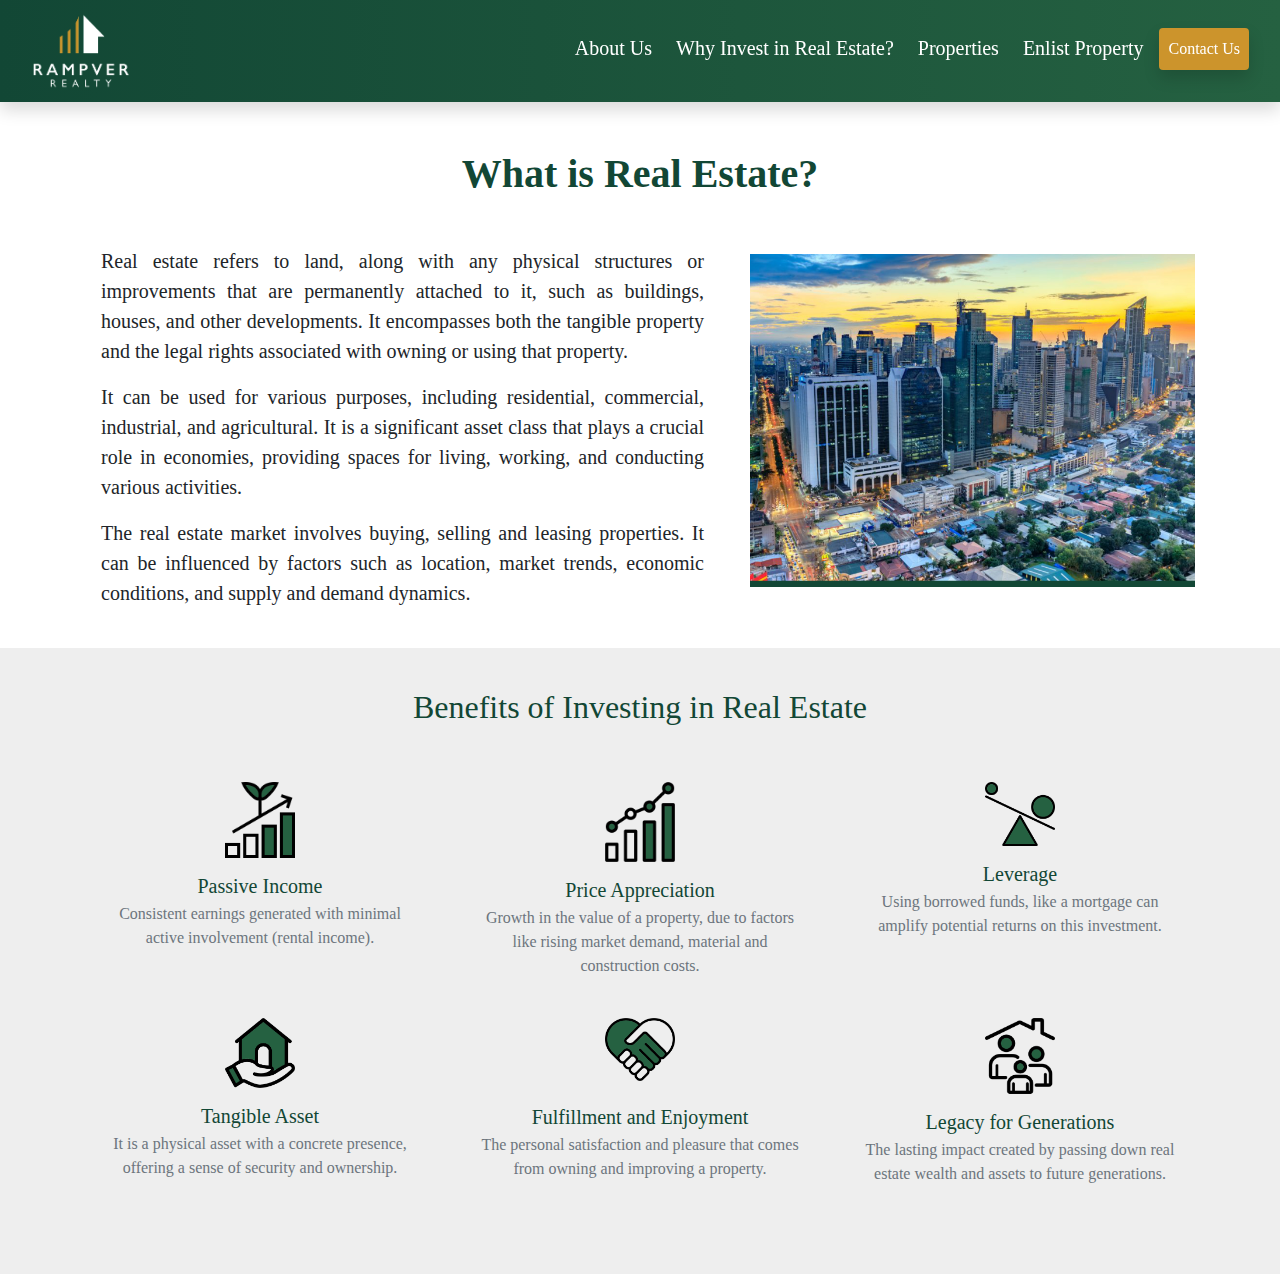
<file: investing-in-real-estate.html>
<!DOCTYPE html>
<html lang="en">
  <head>
    <!-- Required meta tags -->
    <meta charset="utf-8" />
    <meta
      name="viewport"
      content="width=device-width, initial-scale=1, shrink-to-fit=no"
    />
    <meta name="theme-color" content="#124735" />
    <meta name="mobile-web-app-capable" content="yes" />
    <meta name="apple-mobile-web-app-capable" content="yes" />
    <meta property="og:site_name" content="Rampver Realty" />
    <meta property="og:title" content="Rampver Realty | Investing in Real Estate" />
    <meta property="og:description" content="Beyond Real Estate" />
    <meta
      property="og:url"
      content="https://rampver.com/realty/investing-in-real-estate.html"
    />
    <meta property="og:image" content="" />
    <meta
      name="description"
      content="Beyond Real Estate - Committed to empowering Filipinos for financial success,
    Rampver Realty extends this promise by designing holistic
    solutions and customized strategies that can help clients
    confidently pursue their goals. We integrate financial acumen
    with real estate finesse, reshaping the possibilities in real
    estate investing and portfolio management."
    />
    <meta property="og:site_name" content="Rampver Realty" />
    <link
      rel="stylesheet"
      href="https://cdn.jsdelivr.net/npm/bootstrap@4.3.1/dist/css/bootstrap.min.css"
      integrity="sha384-ggOyR0iXCbMQv3Xipma34MD+dH/1fQ784/j6cY/iJTQUOhcWr7x9JvoRxT2MZw1T"
      crossorigin="anonymous"
    />
    <link
      rel="stylesheet"
      href="https://use.fontawesome.com/releases/v5.7.0/css/all.css"
      integrity="sha384-lZN37f5QGtY3VHgisS14W3ExzMWZxybE1SJSEsQp9S+oqd12jhcu+A56Ebc1zFSJ"
      crossorigin="anonymous"
    />
    <link rel="stylesheet" src="./style.css" href="./style.css" />
    <link
      rel="icon"
      href="https://res.cloudinary.com/rampver-financials/image/upload/v1695264084/realty-site/fav-rr.png"
      type="image/png"
      sizes="16x20"
    />
    <title>Rampver Realty | Investing in Real Estate</title>
    <script
      src="https://code.jquery.com/jquery-3.3.1.slim.min.js"
      integrity="sha384-q8i/X+965DzO0rT7abK41JStQIAqVgRVzpbzo5smXKp4YfRvH+8abtTE1Pi6jizo"
      crossorigin="anonymous"
    ></script>
  </head>

  <body>
    <!-- navbar -->
    <span id="navbarSet" class="sticky-top"></span>
    <script src="./rr-components/navbar.js"></script>
    <!-- navbar -->
    <!-- header -->
    <div>
      <div class="container">
        <br />
        <br />
        <div class="text-center">
          <h1 class="gsBold text-rampver font-weight-bolder text-center">
            What is Real Estate?
          </h1>
        </div>
        <br />
        <div class="row">
          <div class="col-lg-5 col-md-12 col-sm-12 col-xs-12 d-md-none">
            <div class="text-center mx-3">
              <br />
              <img
                src="./img/invest-real-estate/header-cover.jpg"
                class="img-responsive w-100 mb-2"
              />
              <br />
            </div>
          </div>
          <div class="col-lg-7 col-md-12 col-sm-12 col-xs-12">
            <div class="lead text-justify gs mt-3 px-3 flexible-text">
              <p>
                Real estate refers to land, along with any physical structures
                or improvements that are permanently attached to it, such as
                buildings, houses, and other developments. It encompasses both
                the tangible property and the legal rights associated with
                owning or using that property.
              </p>
              <p>
                It can be used for various purposes, including residential,
                commercial, industrial, and agricultural. It is a significant
                asset class that plays a crucial role in economies, providing
                spaces for living, working, and conducting various activities.
              </p>
              <p>
                The real estate market involves buying, selling and leasing
                properties. It can be influenced by factors such as location,
                market trends, economic conditions, and supply and demand
                dynamics.
              </p>
            </div>
          </div>
          <div class="col-lg-5 col-md-12 col-sm-12 col-xs-12 d-none d-md-block">
            <div class="text-center">
              <br />
              <img
                src="./img/invest-real-estate/header-cover.jpg"
                class="img-responsive w-100"
              />
            </div>
          </div>
        </div>
      </div>
      <br>
    </div>
    <!-- header -->
    <!-- benefits -->
    <div style="background-color: #eeeeee">
      <div class="container text-center">
        <br />
        <h2 class="text-rampver gsBold mt-3">
          Benefits of Investing in Real Estate
        </h2>
        <br />
        <br>
        <div class="row">
          <div class="col-lg-4 col-md-6 col-sm-12 col-xs-12 text-center">
            <img
              src="./img/invest-real-estate/benefits-icons/passive-income.png"
              alt=""
              style="width: 70px"
            />
            <br />
            <h5 class="gsBold text-rampver mb-1 mt-3">Passive Income</h5>
            <p class="text-secondary gs mx-3">
              Consistent earnings generated with minimal active involvement
              (rental income).
            </p>
            <br />
          </div>
          <div class="col-lg-4 col-md-6 col-sm-12 col-xs-12 text-center">
            <img
              src="./img/invest-real-estate/benefits-icons/price.png"
              alt=""
              style="width: 70px"
            />
            <br />
            <h5 class="gsBold text-rampver mb-1 mt-3">Price Appreciation</h5>
            <p class="text-secondary gs mx-3">
              Growth in the value of a property, due to factors like rising
              market demand, material and construction costs.
            </p>
            <br />
          </div>
          <div class="col-lg-4 col-md-6 col-sm-12 col-xs-12 text-center">
            <img
              src="./img/invest-real-estate/benefits-icons/leverage.png"
              alt=""
              style="width: 70px"
            />
            <br />
            <h5 class="gsBold text-rampver mb-1 mt-3">Leverage</h5>
            <p class="text-secondary gs mx-3">
              Using borrowed funds, like a mortgage can amplify potential
              returns on this investment.
            </p>
            <br />
          </div>
          <div class="col-lg-4 col-md-6 col-sm-12 col-xs-12 text-center">
            <img
              src="./img/invest-real-estate/benefits-icons/tangible.png"
              alt=""
              style="width: 70px"
            />
            <br />
            <h5 class="gsBold text-rampver mb-1 mt-3">Tangible Asset</h5>
            <p class="text-secondary gs mx-3">
              It is a physical asset with a concrete presence, offering a sense
              of security and ownership.
            </p>
            <br />
          </div>
          <div class="col-lg-4 col-md-6 col-sm-12 col-xs-12 text-center">
            <img
              src="./img/invest-real-estate/benefits-icons/happiness.png"
              alt=""
              style="width: 70px"
            />
            <br />
            <h5 class="gsBold text-rampver mb-1 mt-4">
              Fulfillment and Enjoyment
            </h5>
            <p class="text-secondary gs mx-3">
              The personal satisfaction and pleasure that comes from owning and
              improving a property.
            </p>
            <br />
          </div>
          <div class="col-lg-4 col-md-6 col-sm-12 col-xs-12 text-center">
            <img
              src="./img/invest-real-estate/benefits-icons/legacy.png"
              alt=""
              style="width: 70px"
            />
            <br />
            <h5 class="gsBold text-rampver mb-1 mt-3">
              Legacy for Generations
            </h5>
            <p class="text-secondary gs mx-3">
              The lasting impact created by passing down real estate wealth and
              assets to future generations.
            </p>
            <br />
          </div>
        </div>
      </div>
      <br>
      <br>
    </div>
    <!-- benefits -->

    <!-- cookie consent -->
    <div id="cookieconsent"></div>
    <link
      rel="stylesheet"
      href="https://rampver.com/offers/mutual-funds/dependencies/cookieconsent.min.css"
    />
    <script src="https://rampver.com/offers/mutual-funds/dependencies/cookieconsent.min.js"></script>
    <!-- cookie consent -->
    <!-- Essential JS -->
    <script
      src="https://cdn.jsdelivr.net/npm/popper.js@1.14.7/dist/umd/popper.min.js"
      crossorigin="anonymous"
    ></script>
    <script
      src="https://cdn.jsdelivr.net/npm/bootstrap@4.3.1/dist/js/bootstrap.min.js"
      integrity="sha384-JjSmVgyd0p3pXB1rRibZUAYoIIy6OrQ6VrjIEaFf/nJGzIxFDsf4x0xIM+B07jRM"
      crossorigin="anonymous"
    ></script>
    <!-- Essential JS -->
    <!-- Marketing JS -->
    <script
      src="//instant.page/5.1.1"
      type="module"
      integrity="sha384-MWfCL6g1OTGsbSwfuMHc8+8J2u71/LA8dzlIN3ycajckxuZZmF+DNjdm7O6H3PSq"
    ></script>
    <script>
      // Function to check the screen size and remove the "lead" class if necessary
      function checkScreenSize() {
        var headerText = document.querySelector(".flexible-text");

        if (window.innerWidth <= 576) {
          // You can adjust this screen width as needed
          headerText.classList.remove("lead");
        } else {
          headerText.classList.add("lead");
        }
      }
      // Initial check on page load
      checkScreenSize();
      // Listen for window resize events
      window.addEventListener("resize", checkScreenSize);
    </script>
  </body>
</html>
</file>
<file: style.css>
/* @font-face {
    font-family: "Gill Sans";
    src: url("./fonts/Gill-Sans.woff");
}

@font-face {
    font-family: "Gill Sans Bold";
    src: url('./fonts/Gill-Sans-Bold.woff');
} */


@font-face {
    font-family: "Gill Sans";
    src: url("https://res.cloudinary.com/rampver-financials/raw/upload/v1667045228/neo-website/fonts/Gill-Sans.woff");
}

@font-face {
    font-family: "Gill Sans Bold";
    src: url('https://res.cloudinary.com/rampver-financials/raw/upload/v1667045228/neo-website/fonts/Gill-Sans-Bold.woff');
}


html,
body {
    padding: 0 !important;
    margin: 0 !important;
    width: 100% !important;
    box-sizing: border-box;
    scroll-behavior: smooth;
}


.gs {
    font-family: 'Gill Sans';
}

.font-rf-green {
    font-family: 'Gill Sans';
}

.gsBold {
    font-family: 'Gill Sans Bold'
}

.navbar {
    background: linear-gradient(to right, #124735, #256141);
    align-content: center;
}

.navbar-brand p {
    color: #ffffff;
}

.navbar-brand img {
    width: 100px;
}

.navbar-nav ul li a {
    color: #ffffff;
    font-size: 150%;
    opacity: 100%;
    font-family: 'Gill Sans';
}

.navbar-toggler:focus,
.navbar-toggler:active,
.navbar-toggler-icon:focus {
    outline: none;
    box-shadow: none;
}

.navbar-dropdown{
    background: linear-gradient(to right, #124735, #256141);
    border: none;
}

.inqSM-Gold{
    background-color: #cc942c;
    height: 100vh;
}

.jumbotron-lg {
    height: 95vh;
    /* background-image: url("./img/new cover md.png"); */
    background-size: cover;
    background-repeat: no-repeat;
    box-sizing: border-box;
    border-radius: 0px;
    margin-bottom: 0;
}

.jumbotron-md {
    height: 100vh;
    /* background-image: url("./img/new cover.png"); */
    background-size: cover;
    background-repeat: no-repeat;
    box-sizing: border-box;
    border-radius: 0px;
    margin-bottom: 0;
}

.bannerBtn {
    background: linear-gradient(to right, #124735, #256141);
}

.btn-big-lg {
    font-size: 175%;
    padding-top: 10;
    padding-bottom: 10;
    padding-left: 20;
    padding-right: 20;
}


.btn-md {
    font-size: 175%;
    padding-top: 10;
    padding-bottom: 10;
    padding-left: 20;
    padding-right: 20;
}

.banner-text {
    color: #124735;
    /* text-shadow: 1.5 !important; */
    text-shadow: 1px 3px 2px rgba(0,0,0,0.1);
}

/* Extra Small (xs) and Small (sm) screens */
@media (max-width: 767px) {
    .dvlpr-brands {
      width: 150px;
      margin-bottom: 1rem;
    }
  }
  
  /* Medium (md) and Large (lg) screens */
  @media (min-width: 768px) {
    .dvlpr-brands {
      width: 200px;
      margin-bottom: 0.5rem;
    }
  }

.dvlpr-brands-big {
    width: 175px;
    margin-bottom: 1.5rem;
}


.video-container {
    position: relative;
    padding-bottom: 56.25%;
}

.video-container iframe {
    position: absolute;
    top: 0;
    left: 0;
    width: 100%;
    height: 100%;
}

.btns .rf-btn {
    background-color: #256141;
    color: #ffffff;
    text-shadow: 0.5;
    border: #ffffff;
}

.btns .img-btn {
    background-color: #1A237E;
    color: #fff;
}

.header-section h3 {
    color: #124735;
}

.text-rampver {
    color: #124735;
}

.bg-rampver {
    background:#124735;
}

.text-gold {
    color: #cc942c;
}

.intro,
.faqs {
    background: linear-gradient(to right, #124735, #256141);
    padding-top: 3rem;
    /* padding-bottom: 1rem; */
    padding-right: 1rem;
    padding-left: 1rem;
    margin-left: 0px;
    width: 100% !important;
}

.learning-tools, .learning-tools-sm {
    background: linear-gradient(to right, #124735, #256141);
    padding-bottom: 1rem;
    padding-right: 1rem;
    padding-top: 1rem;
    padding-left: 1rem;
    margin-left: 0px;
    width: 100% !important;
}

.icons-carousel {
    width: 75px;
}

/* .logo-carousel-section {
    height: 75vh;
} */

/* .carousel-indicators li {
    width: 10px;
    height: 10px;
    border-radius: 100%;
    margin-left: 2rem;
   
  } */

.carousel-control-prev-icon {
    background-image: url("data:image/svg+xml;charset=utf8,%3Csvg xmlns='http://www.w3.org/2000/svg' fill='%23124735' viewBox='0 0 8 8'%3E%3Cpath d='M5.25 0l-4 4 4 4 1.5-1.5-2.5-2.5 2.5-2.5-1.5-1.5z'/%3E%3C/svg%3E") !important;
}
   
.carousel-control-next-icon {
    background-image: url("data:image/svg+xml;charset=utf8,%3Csvg xmlns='http://www.w3.org/2000/svg' fill='%23124735' viewBox='0 0 8 8'%3E%3Cpath d='M2.75 0l-1.5 1.5 2.5 2.5-2.5 2.5 1.5 1.5 4-4-4-4z'/%3E%3C/svg%3E") !important;
}

.white-button {
    border-style: solid;
    border-color: #cc942c;
    border-width: 2px;
}

.white-border {
    border-style: solid;
    border-color: #cccccc;
    border-width: 2px;
}

.why-rf-icons {
    width: 110px;
}

.learning-tools-icons {
    width: 80px;
}

.socmed-small {
    width: 50px;
}


.faq-icons {
    width: 40px;
}


@media (min-width: 992px) {
    .why-rampver {
        margin-left: 5rem;
        margin-right: 5rem;
    }

}

.logo-carousel-small {
    width: 130px;
}

.logo-carousel {
    width: 200px;
}


.indicator {
    background-color: #124735 !important;
    color: #124735 !important;
    margin: 0rem 0 0 0 !important;
    padding: 0 0 0 0 !important;
}

.sr-only {
    background-color: #124735 !important;
    color: #124735 !important;
    margin: 0rem 0 0 0 !important;
    padding: 0 0 0 0 !important;
}

.testimonial {
    width: 175px;
}

.down-icon {
    padding-top: 0.5rem;
    width: 25px;
    position: absolute;
    right: 15px;
}

.reg-logos-icon {
    width: 125px;
}

.bottombar {
    background: linear-gradient(to right, #124735, #256141);
}

/* .footer-text{
    background-color: #124735;
    color: white;
} */

/* .icon-carousel-section, .logo-carousel-section  {
    height: 100vh;
} */

/*# sourceMappingURL=style.css.map */
</file>
